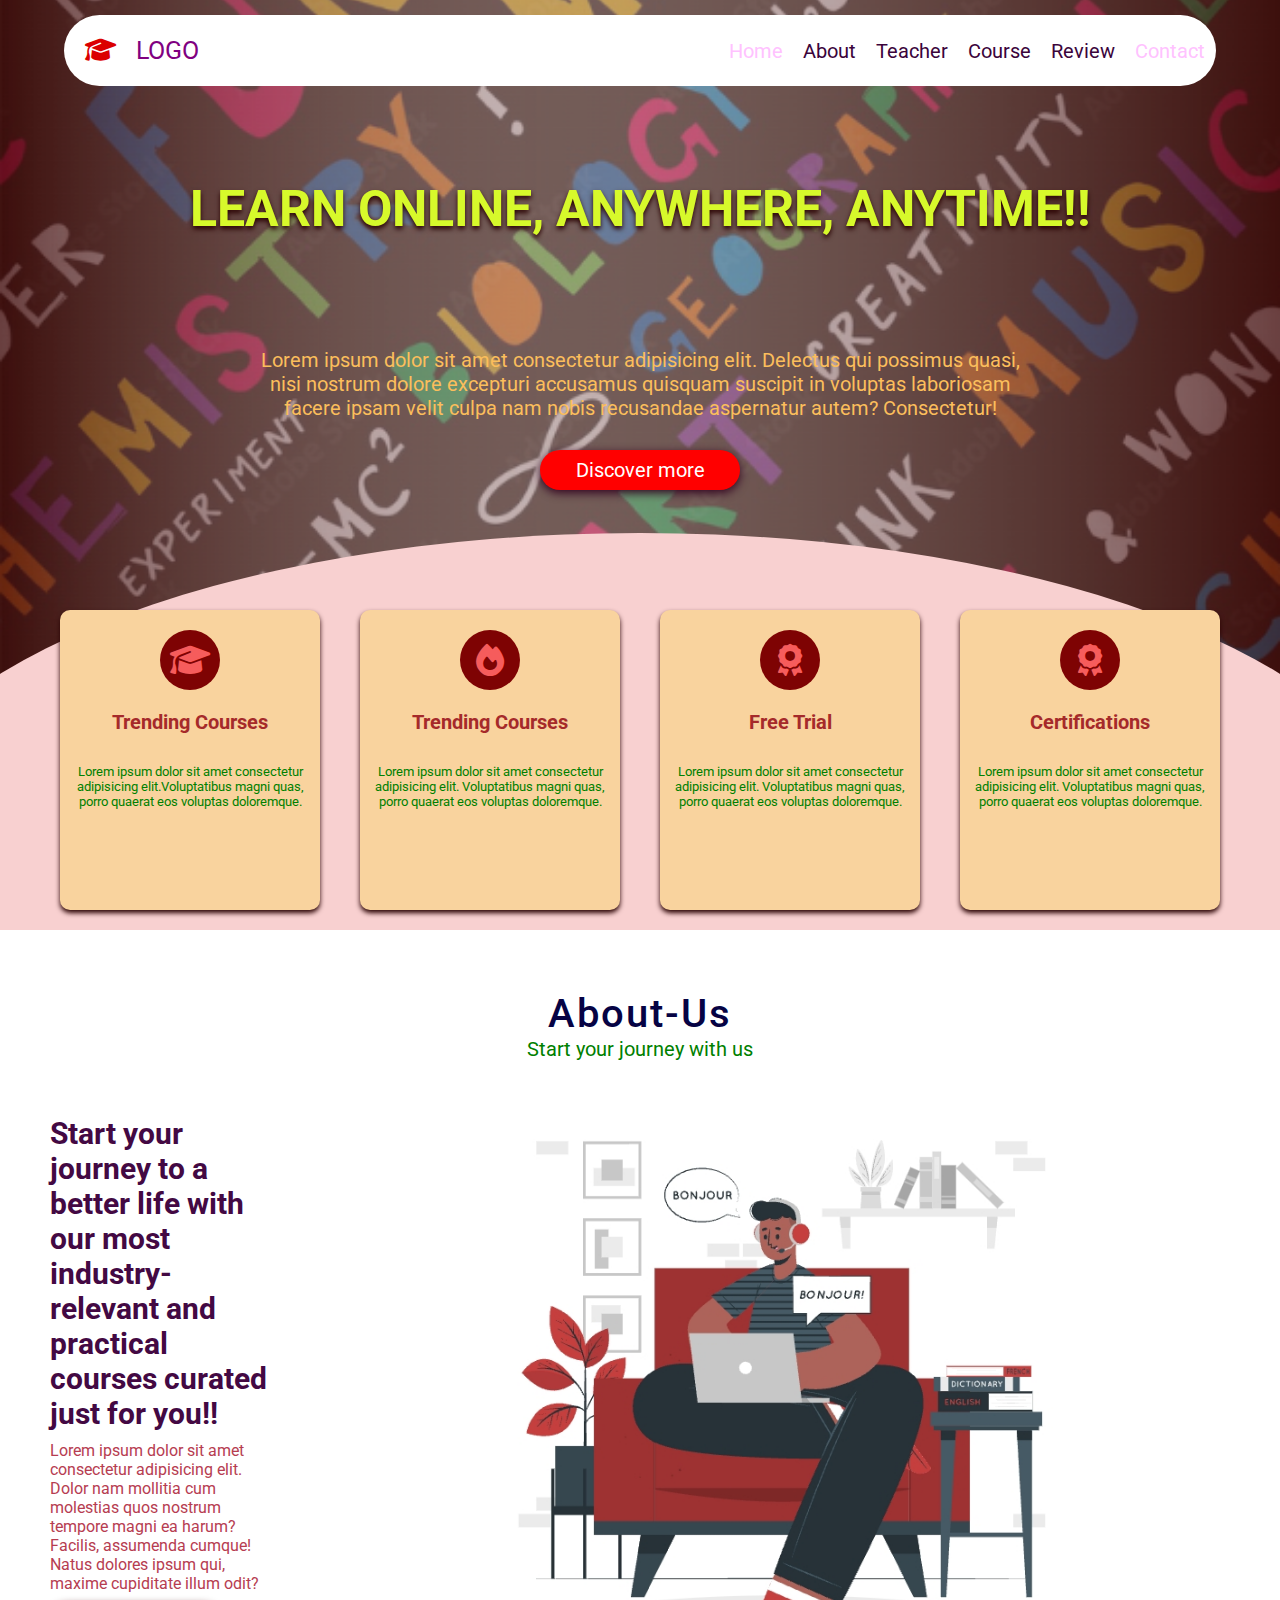
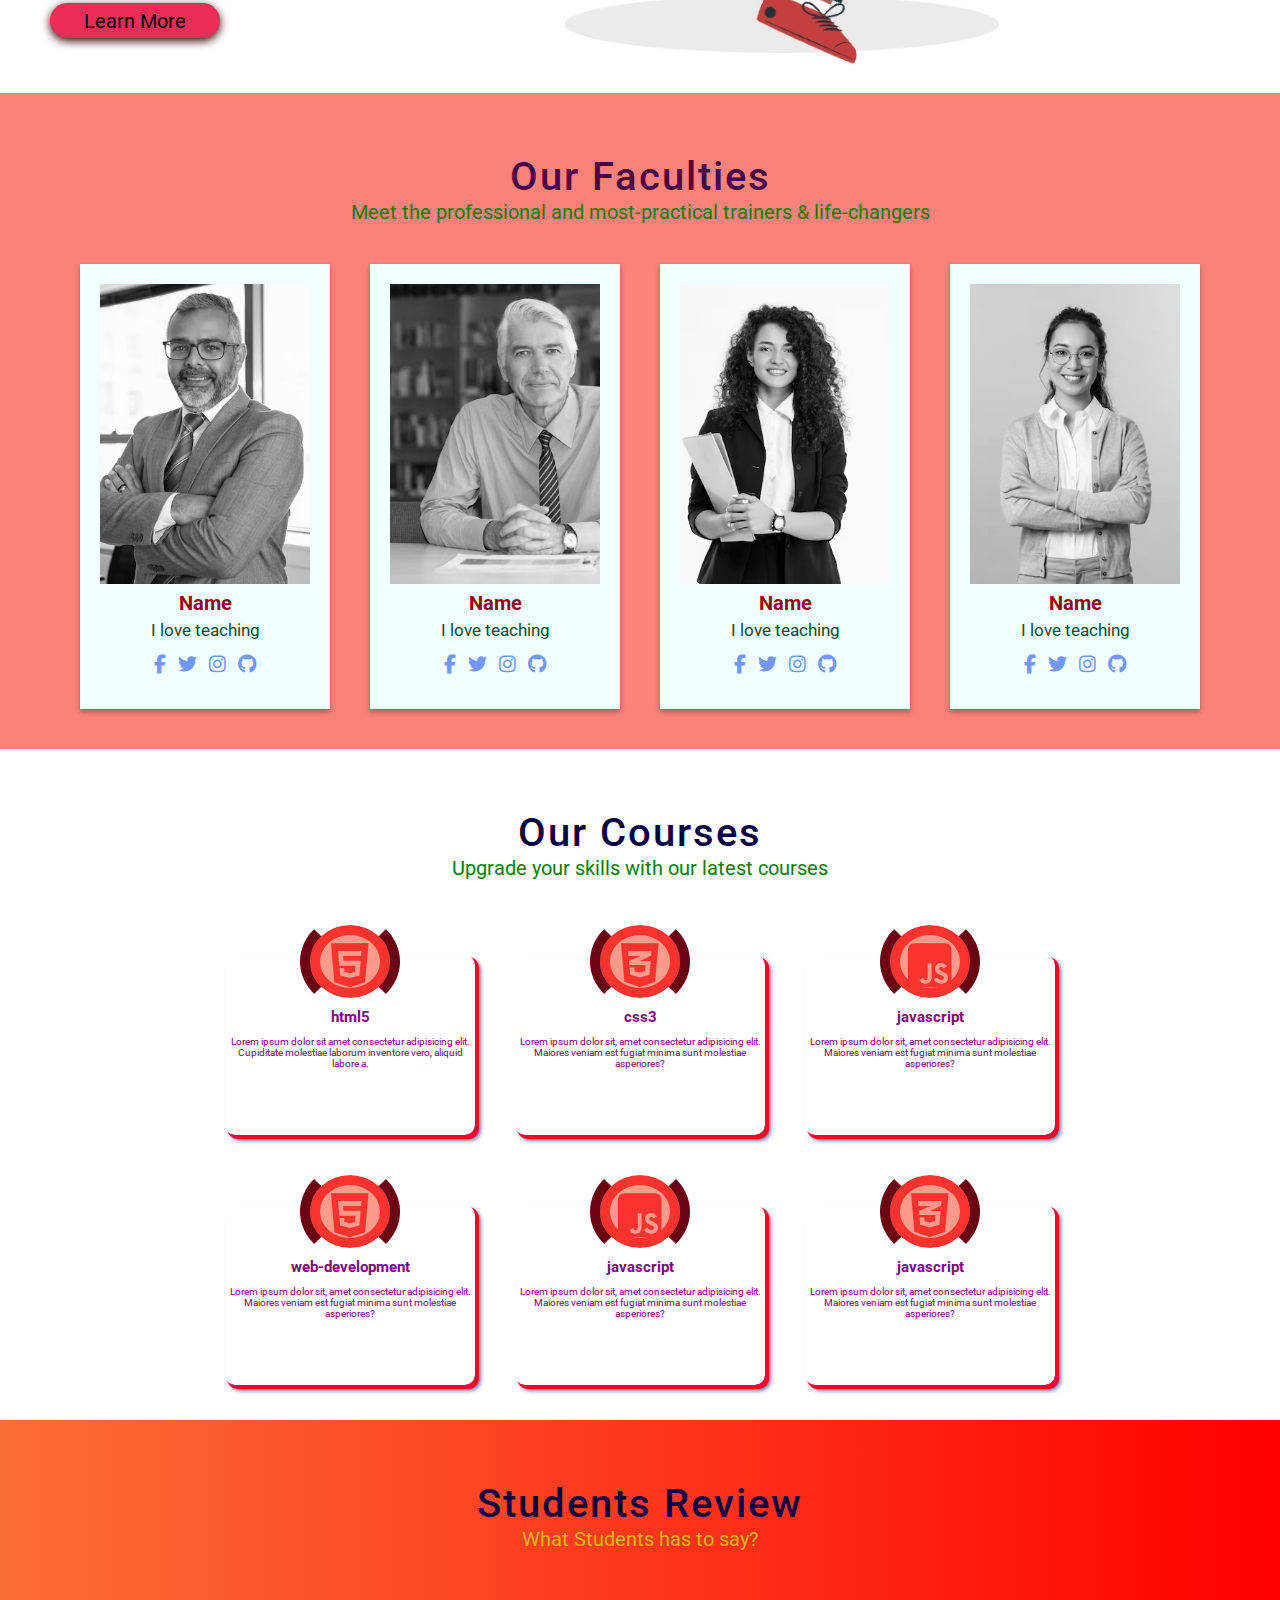
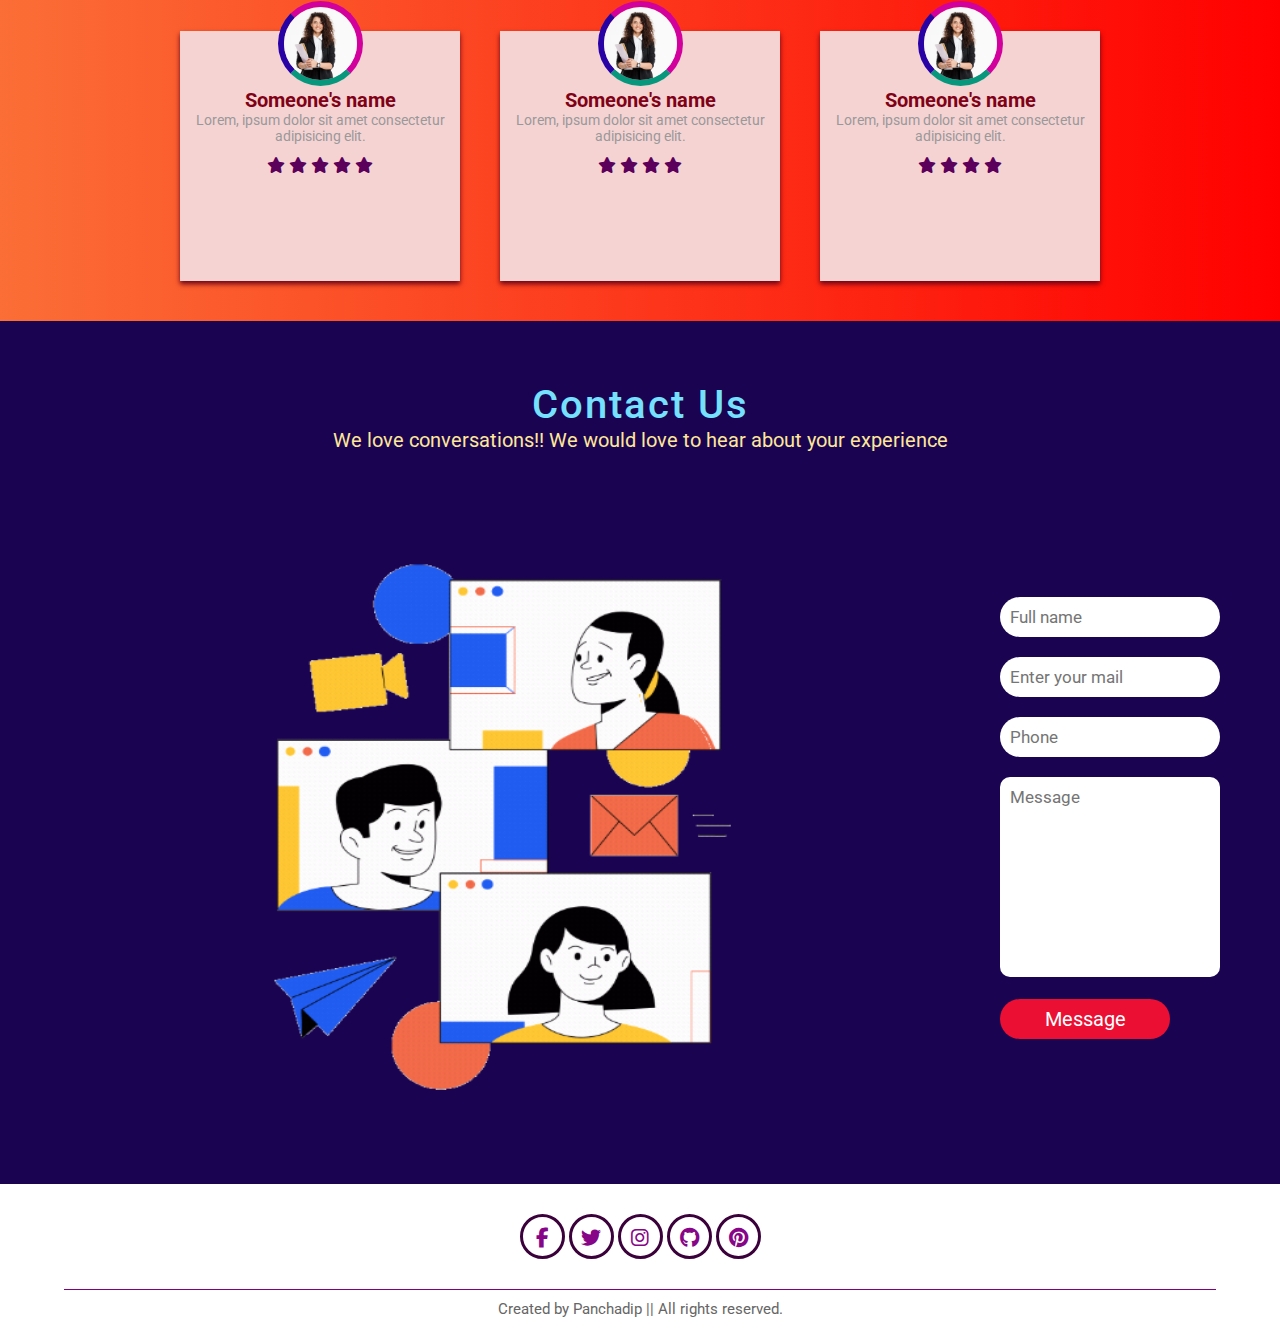
<file: index.html>
<!DOCTYPE html>
<html lang="en">
<head>
    <meta charset="UTF-8">
    <meta name="viewport" content="width=device-width, initial-scale=1.0">
    <title>Document</title>

    <link rel="stylesheet" href="https://cdnjs.cloudflare.com/ajax/libs/font-awesome/6.5.1/css/all.min.css">

    <link rel="stylesheet" href="w2.css">
</head>
<body>


    <header>
        <a href="#" class="logo"><i class="fas fa-graduation-cap"></i>logo</a>
        
        <nav class="navbar">
        <ul>
            <li><a href="#home" class="active">home</a></li>
            <li><a href="#about">about</a></li>
            <li><a href="#teacher">teacher</a></li>
            <li><a href="#course">course</a></li>
            <li><a href="#review">review</a></li>
            <li><a href="#home">contact</a></li>
        </ul>
        </nav>

        <div class="fas fa-bars"></div>
    </header>

   <!--home section starts--> 

   <section class="home" id="home">
   <div class="content">
        <h1>Learn Online, Anywhere, Anytime!!</h1>
        <p>Lorem ipsum dolor sit amet consectetur adipisicing elit. Delectus qui possimus quasi, nisi 
        nostrum dolore excepturi accusamus quisquam suscipit in voluptas laboriosam facere ipsam velit 
        culpa nam nobis recusandae aspernatur autem? Consectetur!
        </p>
        <a href="#" onclick="handleDiscoverMoreClick();">
        <button>Discover more</button>
         </a>
   </div>

    <div class="box-container">
    <div class="box">
    <i class="fas fa-graduation-cap"></i>
    <h3>Trending Courses</h3>
    <p>Lorem ipsum dolor sit amet consectetur adipisicing elit.Voluptatibus magni quas, porro quaerat eos voluptas doloremque.</p>
    </div>

    <div class="box">
        <i class="fas fa-fire"></i>
        <h3>Trending Courses</h3>
        <p>Lorem ipsum dolor sit amet consectetur adipisicing elit. Voluptatibus magni quas, porro quaerat eos voluptas doloremque.</p>
        </div>


    <div class="box">
            <i class="fas fa-award"></i>
            <h3>Free Trial</h3>
            <p>Lorem ipsum dolor sit amet consectetur adipisicing elit. Voluptatibus magni quas, porro quaerat eos voluptas doloremque.</p>
    </div>

    <div class="box">
        <i class="fas fa-award"></i>
        <h3>Certifications</h3>
        <p>Lorem ipsum dolor sit amet consectetur adipisicing elit. Voluptatibus magni quas, porro quaerat eos voluptas doloremque.</p>
    </div>








    </div>






</section>

<!--about section starts-->

<section class="about" id="about">

    <h1 class="heading">About-Us</h1>
    <h3 class="title">Start your journey with us</h3>
    <div class="row">

        <div class="content">
            <h3>Start your journey to a better life with our most industry-relevant and practical courses curated just for you!!</h3>
            <p> Lorem ipsum dolor sit amet consectetur adipisicing elit. Dolor nam 
            mollitia cum molestias quos nostrum tempore magni ea harum? Facilis, 
            assumenda cumque! Natus dolores ipsum qui, maxime cupiditate illum odit?
            </p>

        <a href="#"><button>Learn More</button></a>
        </div>


        <div class="image">
        <img src="about-us.jpg" alt="">
        </div>
    </div>

</section>



<section id="teacher" class="teacher">

    <h1 class="heading">Our Faculties</h1>
    <h3 class="title">Meet the professional and most-practical trainers & life-changers</h3>
    <div class="card-container">

        <div class="card">
            <img src="prof-demo-img1.avif" alt="">
            <h3>Name</h3>
            <p>I love teaching </p>
            <div class="icons">
                <a href="#" class="fab fa-facebook-f"></a>
                <a href="#" class="fab fa-twitter"></a>
                <a href="#" class="fab fa-instagram"></a>
                <a href="#" class="fab fa-github"></a>
            </div>
        </div>

        <div class="card">
            <img src="prof-demo-img2.avif" alt="">
            <h3>Name</h3>
            <p>I love teaching </p>
            <div class="icons">
                <a href="#" class="fab fa-facebook-f"></a>
                <a href="#" class="fab fa-twitter"></a>
                <a href="#" class="fab fa-instagram"></a>
                <a href="#" class="fab fa-github"></a>
            </div>
        </div>

        <div class="card">
            <img src="prof-demo-img3.avif" alt="">
            <h3>Name</h3>
            <p>I love teaching </p>
            <div class="icons">
                <a href="#" class="fab fa-facebook-f"></a>
                <a href="#" class="fab fa-twitter"></a>
                <a href="#" class="fab fa-instagram"></a>
                <a href="#" class="fab fa-github"></a>
            </div>
        </div>

        <div class="card">
            <img src="prof-img-demo4.avif" alt="">
            <h3>Name</h3>
            <p>I love teaching </p>
            <div class="icons">
                <a href="#" class="fab fa-facebook-f"></a>
                <a href="#" class="fab fa-twitter"></a>
                <a href="#" class="fab fa-instagram"></a>
                <a href="#" class="fab fa-github"></a>
            </div>
        </div>












    </div>

</section>

<section id="course" class="course">

    <h1 class="heading">Our Courses</h1>
    <h3 class="title">Upgrade your skills with our latest courses</h3>

    <div class="box-container">

        <div class="box">
        <i class="fab fa-html5"></i>
        <h3>html5</h3>
        <p>Lorem ipsum dolor sit amet consectetur adipisicing elit. 
        Cupiditate molestiae laborum inventore vero, aliquid labore a.</p>

        </div>

    <div class="box">
        <i class="fab fa-css3-alt"></i>
        <h3>css3</h3>
        <p>Lorem ipsum dolor sit, amet consectetur adipisicing elit. 
        Maiores veniam est fugiat minima sunt molestiae asperiores?</p>
    </div>

    <div class="box">
        <i class="fab fa-js-square"></i>
        <h3>javascript</h3>
        <p>Lorem ipsum dolor sit, amet consectetur adipisicing elit. 
        Maiores veniam est fugiat minima sunt molestiae asperiores?</p>
    </div>

    <div class="box">
        <i class="fab fa-html5"></i>
        <h3>web-development</h3>
        <p>Lorem ipsum dolor sit, amet consectetur adipisicing elit. 
        Maiores veniam est fugiat minima sunt molestiae asperiores?</p>
    </div>

    <div class="box">
        <i class="fab fa-js-square"></i>
        <h3>javascript</h3>
        <p>Lorem ipsum dolor sit, amet consectetur adipisicing elit. 
        Maiores veniam est fugiat minima sunt molestiae asperiores?</p>
    </div>

    <div class="box">
        <i class="fab fa-css3-alt"></i>
        <h3>javascript</h3>
        <p>Lorem ipsum dolor sit, amet consectetur adipisicing elit. 
        Maiores veniam est fugiat minima sunt molestiae asperiores?</p>
    </div>











    </div>










</section>

<section id="review" class="review">
    <h1 class="heading">Students Review</h1>
    <h3 class="title">What Students has to say?</h3>


    <div class="box-container">

        <div class="box">
        <img src="prof-demo-img3.avif" alt="">
        <h3>Someone's name</h3>
        <p>Lorem, ipsum dolor sit amet consectetur adipisicing elit.</p>
        <div class="stars">
            <i class="fas fa-star"></i>
            <i class="fas fa-star"></i>
            <i class="fas fa-star"></i>
            <i class="fas fa-star"></i>
            <i class="fas fa-star"></i>
        </div>
        </div>

        <div class="box">
            <img src="prof-demo-img3.avif" alt="">
            <h3>Someone's name</h3>
            <p>Lorem, ipsum dolor sit amet consectetur adipisicing elit.</p>
            <div class="stars">
                <i class="fas fa-star"></i>
                <i class="fas fa-star"></i>
                <i class="fas fa-star"></i>
                <i class="fas fa-star"></i>
                
            </div>
            </div>


            <div class="box">
                <img src="prof-demo-img3.avif" alt="">
                <h3>Someone's name</h3>
                <p>Lorem, ipsum dolor sit amet consectetur adipisicing elit.</p>
                <div class="stars">
                    <i class="fas fa-star"></i>
                    <i class="fas fa-star"></i>
                    <i class="fas fa-star"></i>
                    <i class="fas fa-star"></i>
                    
                </div>
                </div>

            </section>




            <section class="contact" id="contact">

                <h1 class="heading">Contact Us</h1>
                <h3 class="title">We love conversations!! We would love to hear about your experience</h3>


                <div class="row">
                    <div class="image">
                        <img src="contact2.png" alt="">
                    </div>

                    <div class="form-container">
                        <form action="">
                            <input type="text" placeholder="Full name">
                            <input type="email" placeholder="Enter your mail">
                            <input type="number" placeholder="Phone">
                            <textarea name="" id="" cols="30" rows="10" placeholder="Message"></textarea>
                            <input type="submit" value="Message">
                        </form>
                        
                    </div>













                </div>

            </section>
           

            <section class="footer">
                <div class="icons">
                    <a href="#" class="fab fa-facebook-f"></a>
                    <a href="#" class="fab fa-twitter"></a>
                    <a href="#" class="fab fa-instagram"></a>
                    <a href="#" class="fab fa-github"></a>
                    <a href="#" class="fab fa-pinterest"></a>
                </div>

                <div class="credit">Created by <span>Panchadip</span> || All rights reserved. </div>

          
            </section>



























    </div>
</section>








    













<script src="https://cdnjs.cloudflare.com/ajax/libs/jquery/3.7.1/jquery.min.js"></script>
<script src="w2.js"></script>
    
</body>
</html>
</file>
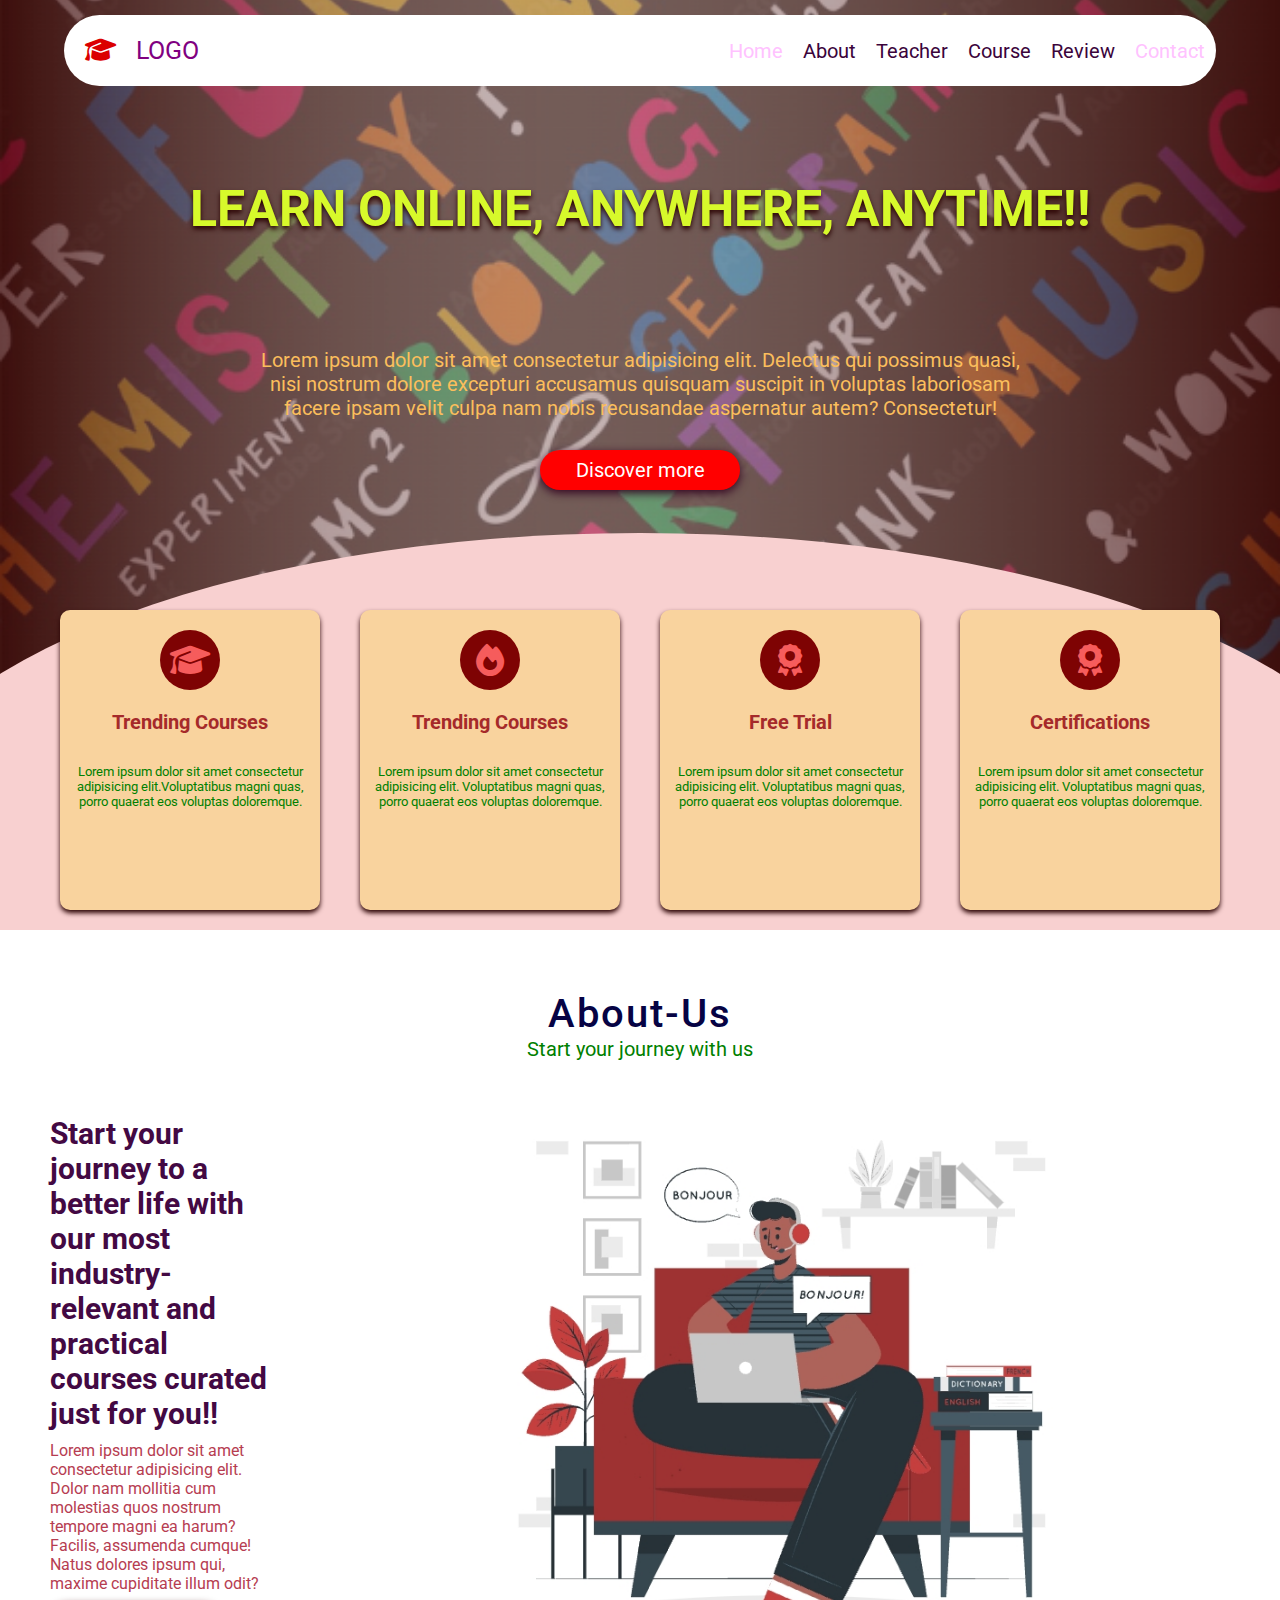
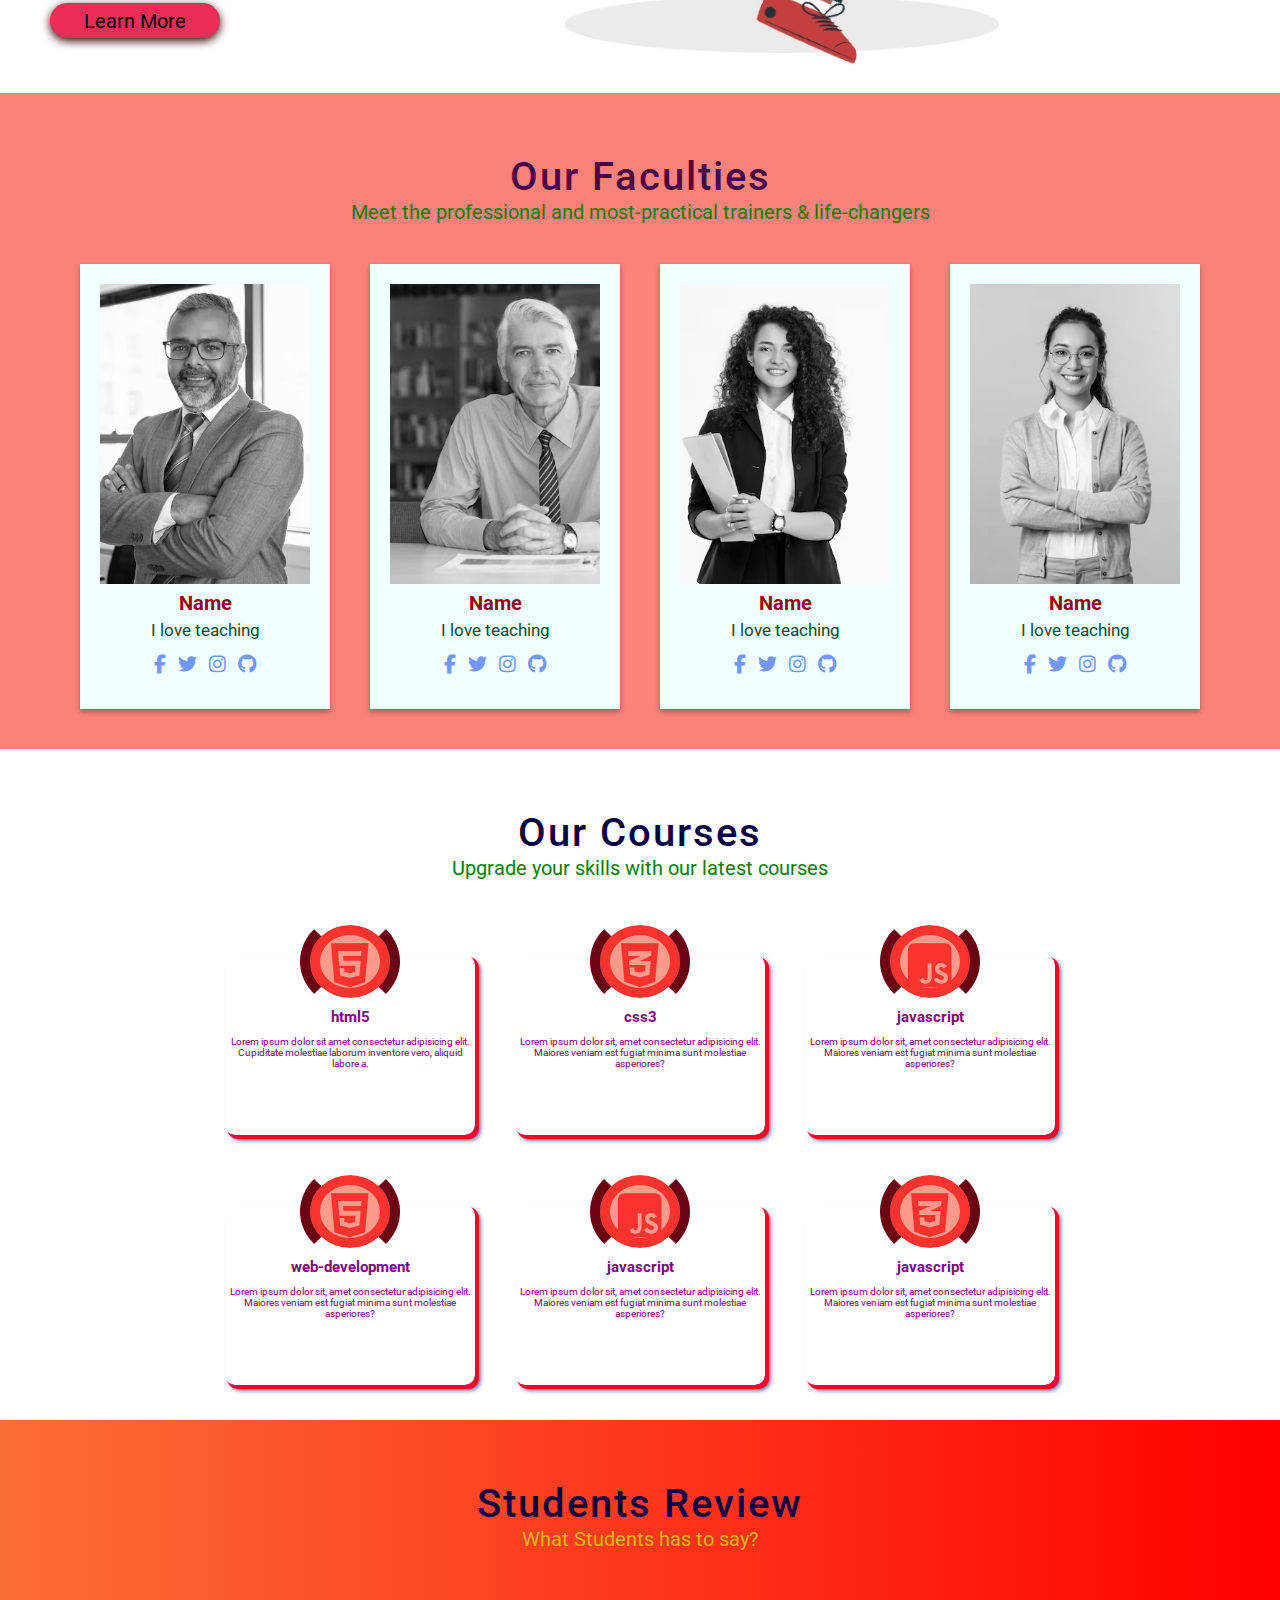
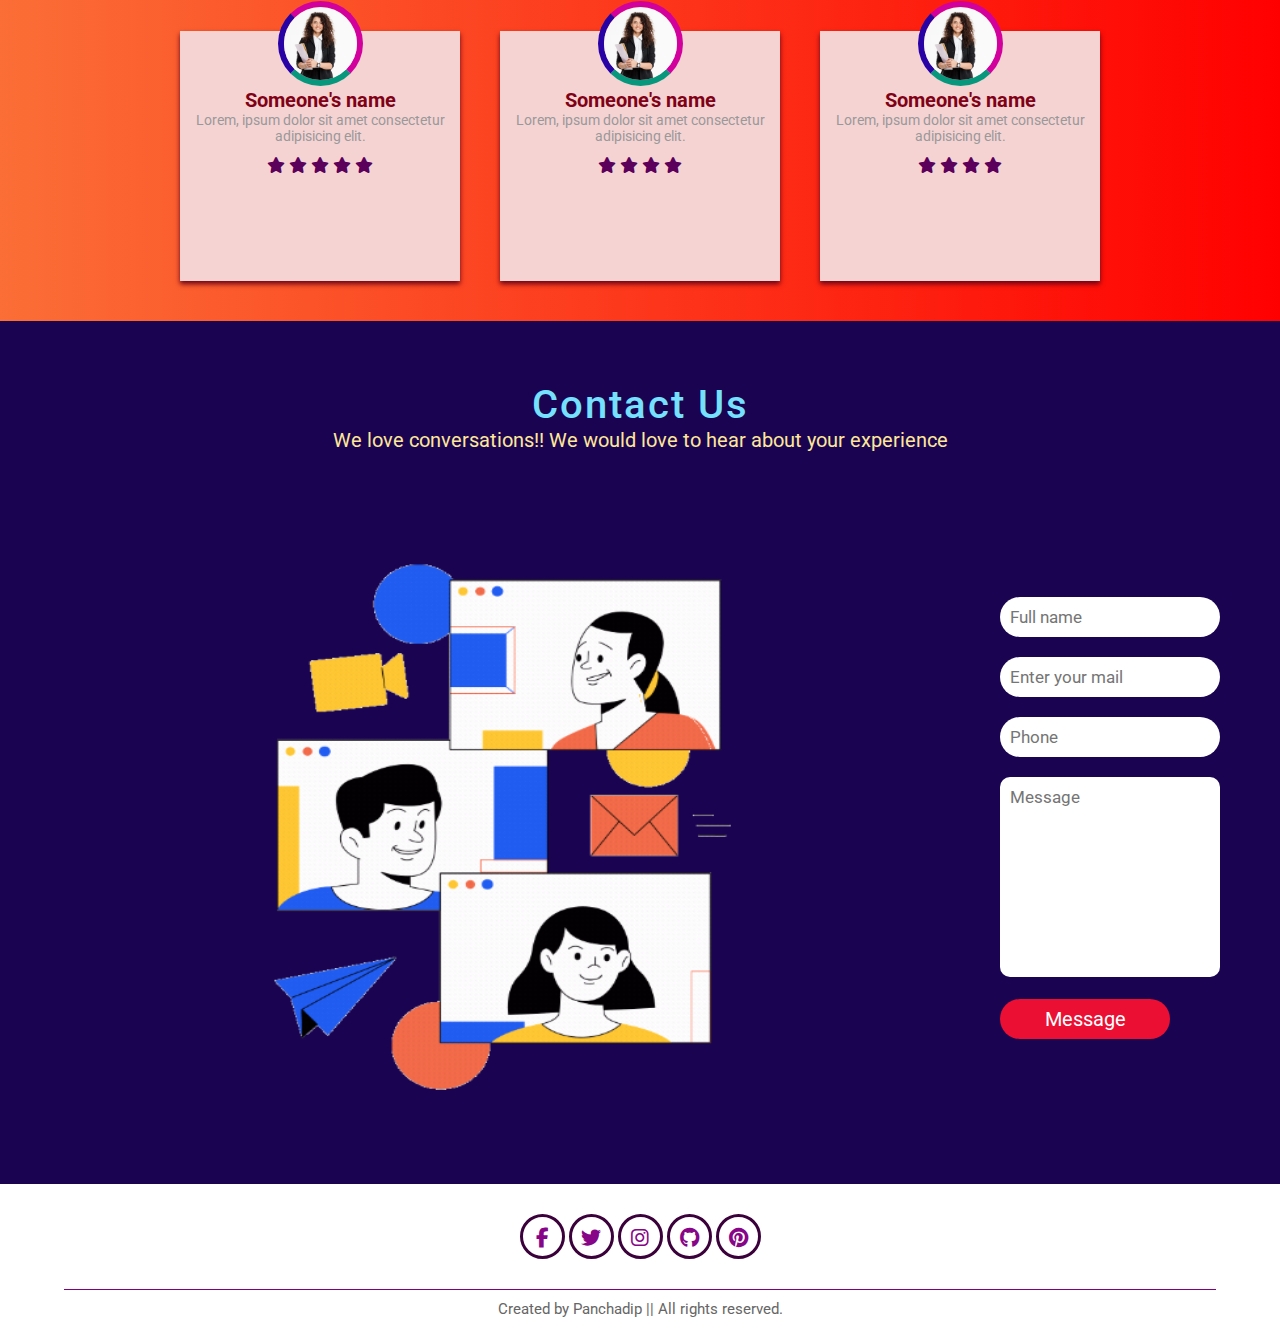
<file: w2.html>
<!DOCTYPE html>
<html lang="en">
<head>
    <meta charset="UTF-8">
    <meta name="viewport" content="width=device-width, initial-scale=1.0">
    <title>Document</title>

    <link rel="stylesheet" href="https://cdnjs.cloudflare.com/ajax/libs/font-awesome/6.5.1/css/all.min.css">

    <link rel="stylesheet" href="w2.css">
</head>
<body>


    <header>
        <a href="#" class="logo"><i class="fas fa-graduation-cap"></i>logo</a>
        
        <nav class="navbar">
        <ul>
            <li><a href="#home" class="active">home</a></li>
            <li><a href="#about">about</a></li>
            <li><a href="#teacher">teacher</a></li>
            <li><a href="#course">course</a></li>
            <li><a href="#review">review</a></li>
            <li><a href="#home">contact</a></li>
        </ul>
        </nav>

        <div class="fas fa-bars"></div>
    </header>

   <!--home section starts--> 

   <section class="home" id="home">
   <div class="content">
        <h1>Learn Online, Anywhere, Anytime!!</h1>
        <p>Lorem ipsum dolor sit amet consectetur adipisicing elit. Delectus qui possimus quasi, nisi 
        nostrum dolore excepturi accusamus quisquam suscipit in voluptas laboriosam facere ipsam velit 
        culpa nam nobis recusandae aspernatur autem? Consectetur!
        </p>
        <a href="#" onclick="handleDiscoverMoreClick();">
        <button>Discover more</button>
         </a>
   </div>

    <div class="box-container">
    <div class="box">
    <i class="fas fa-graduation-cap"></i>
    <h3>Trending Courses</h3>
    <p>Lorem ipsum dolor sit amet consectetur adipisicing elit.Voluptatibus magni quas, porro quaerat eos voluptas doloremque.</p>
    </div>

    <div class="box">
        <i class="fas fa-fire"></i>
        <h3>Trending Courses</h3>
        <p>Lorem ipsum dolor sit amet consectetur adipisicing elit. Voluptatibus magni quas, porro quaerat eos voluptas doloremque.</p>
        </div>


    <div class="box">
            <i class="fas fa-award"></i>
            <h3>Free Trial</h3>
            <p>Lorem ipsum dolor sit amet consectetur adipisicing elit. Voluptatibus magni quas, porro quaerat eos voluptas doloremque.</p>
    </div>

    <div class="box">
        <i class="fas fa-award"></i>
        <h3>Certifications</h3>
        <p>Lorem ipsum dolor sit amet consectetur adipisicing elit. Voluptatibus magni quas, porro quaerat eos voluptas doloremque.</p>
    </div>








    </div>






</section>

<!--about section starts-->

<section class="about" id="about">

    <h1 class="heading">About-Us</h1>
    <h3 class="title">Start your journey with us</h3>
    <div class="row">

        <div class="content">
            <h3>Start your journey to a better life with our most industry-relevant and practical courses curated just for you!!</h3>
            <p> Lorem ipsum dolor sit amet consectetur adipisicing elit. Dolor nam 
            mollitia cum molestias quos nostrum tempore magni ea harum? Facilis, 
            assumenda cumque! Natus dolores ipsum qui, maxime cupiditate illum odit?
            </p>

        <a href="#"><button>Learn More</button></a>
        </div>


        <div class="image">
        <img src="about-us.jpg" alt="">
        </div>
    </div>

</section>



<section id="teacher" class="teacher">

    <h1 class="heading">Our Faculties</h1>
    <h3 class="title">Meet the professional and most-practical trainers & life-changers</h3>
    <div class="card-container">

        <div class="card">
            <img src="prof-demo-img1.avif" alt="">
            <h3>Name</h3>
            <p>I love teaching </p>
            <div class="icons">
                <a href="#" class="fab fa-facebook-f"></a>
                <a href="#" class="fab fa-twitter"></a>
                <a href="#" class="fab fa-instagram"></a>
                <a href="#" class="fab fa-github"></a>
            </div>
        </div>

        <div class="card">
            <img src="prof-demo-img2.avif" alt="">
            <h3>Name</h3>
            <p>I love teaching </p>
            <div class="icons">
                <a href="#" class="fab fa-facebook-f"></a>
                <a href="#" class="fab fa-twitter"></a>
                <a href="#" class="fab fa-instagram"></a>
                <a href="#" class="fab fa-github"></a>
            </div>
        </div>

        <div class="card">
            <img src="prof-demo-img3.avif" alt="">
            <h3>Name</h3>
            <p>I love teaching </p>
            <div class="icons">
                <a href="#" class="fab fa-facebook-f"></a>
                <a href="#" class="fab fa-twitter"></a>
                <a href="#" class="fab fa-instagram"></a>
                <a href="#" class="fab fa-github"></a>
            </div>
        </div>

        <div class="card">
            <img src="prof-img-demo4.avif" alt="">
            <h3>Name</h3>
            <p>I love teaching </p>
            <div class="icons">
                <a href="#" class="fab fa-facebook-f"></a>
                <a href="#" class="fab fa-twitter"></a>
                <a href="#" class="fab fa-instagram"></a>
                <a href="#" class="fab fa-github"></a>
            </div>
        </div>












    </div>

</section>

<section id="course" class="course">

    <h1 class="heading">Our Courses</h1>
    <h3 class="title">Upgrade your skills with our latest courses</h3>

    <div class="box-container">

        <div class="box">
        <i class="fab fa-html5"></i>
        <h3>html5</h3>
        <p>Lorem ipsum dolor sit amet consectetur adipisicing elit. 
        Cupiditate molestiae laborum inventore vero, aliquid labore a.</p>

        </div>

    <div class="box">
        <i class="fab fa-css3-alt"></i>
        <h3>css3</h3>
        <p>Lorem ipsum dolor sit, amet consectetur adipisicing elit. 
        Maiores veniam est fugiat minima sunt molestiae asperiores?</p>
    </div>

    <div class="box">
        <i class="fab fa-js-square"></i>
        <h3>javascript</h3>
        <p>Lorem ipsum dolor sit, amet consectetur adipisicing elit. 
        Maiores veniam est fugiat minima sunt molestiae asperiores?</p>
    </div>

    <div class="box">
        <i class="fab fa-html5"></i>
        <h3>web-development</h3>
        <p>Lorem ipsum dolor sit, amet consectetur adipisicing elit. 
        Maiores veniam est fugiat minima sunt molestiae asperiores?</p>
    </div>

    <div class="box">
        <i class="fab fa-js-square"></i>
        <h3>javascript</h3>
        <p>Lorem ipsum dolor sit, amet consectetur adipisicing elit. 
        Maiores veniam est fugiat minima sunt molestiae asperiores?</p>
    </div>

    <div class="box">
        <i class="fab fa-css3-alt"></i>
        <h3>javascript</h3>
        <p>Lorem ipsum dolor sit, amet consectetur adipisicing elit. 
        Maiores veniam est fugiat minima sunt molestiae asperiores?</p>
    </div>











    </div>










</section>

<section id="review" class="review">
    <h1 class="heading">Students Review</h1>
    <h3 class="title">What Students has to say?</h3>


    <div class="box-container">

        <div class="box">
        <img src="prof-demo-img3.avif" alt="">
        <h3>Someone's name</h3>
        <p>Lorem, ipsum dolor sit amet consectetur adipisicing elit.</p>
        <div class="stars">
            <i class="fas fa-star"></i>
            <i class="fas fa-star"></i>
            <i class="fas fa-star"></i>
            <i class="fas fa-star"></i>
            <i class="fas fa-star"></i>
        </div>
        </div>

        <div class="box">
            <img src="prof-demo-img3.avif" alt="">
            <h3>Someone's name</h3>
            <p>Lorem, ipsum dolor sit amet consectetur adipisicing elit.</p>
            <div class="stars">
                <i class="fas fa-star"></i>
                <i class="fas fa-star"></i>
                <i class="fas fa-star"></i>
                <i class="fas fa-star"></i>
                
            </div>
            </div>


            <div class="box">
                <img src="prof-demo-img3.avif" alt="">
                <h3>Someone's name</h3>
                <p>Lorem, ipsum dolor sit amet consectetur adipisicing elit.</p>
                <div class="stars">
                    <i class="fas fa-star"></i>
                    <i class="fas fa-star"></i>
                    <i class="fas fa-star"></i>
                    <i class="fas fa-star"></i>
                    
                </div>
                </div>

            </section>




            <section class="contact" id="contact">

                <h1 class="heading">Contact Us</h1>
                <h3 class="title">We love conversations!! We would love to hear about your experience</h3>


                <div class="row">
                    <div class="image">
                        <img src="contact2.png" alt="">
                    </div>

                    <div class="form-container">
                        <form action="">
                            <input type="text" placeholder="Full name">
                            <input type="email" placeholder="Enter your mail">
                            <input type="number" placeholder="Phone">
                            <textarea name="" id="" cols="30" rows="10" placeholder="Message"></textarea>
                            <input type="submit" value="Message">
                        </form>
                        
                    </div>













                </div>

            </section>
           

            <section class="footer">
                <div class="icons">
                    <a href="#" class="fab fa-facebook-f"></a>
                    <a href="#" class="fab fa-twitter"></a>
                    <a href="#" class="fab fa-instagram"></a>
                    <a href="#" class="fab fa-github"></a>
                    <a href="#" class="fab fa-pinterest"></a>
                </div>

                <div class="credit">Created by <span>Panchadip</span> || All rights reserved. </div>

          
            </section>



























    </div>
</section>








    













<script src="https://cdnjs.cloudflare.com/ajax/libs/jquery/3.7.1/jquery.min.js"></script>
<script src="w2.js"></script>
    
</body>
</html>
</file>
<file: w2.css>
@import url('https://fonts.googleapis.com/css2?family=Poppins:ital,wght@0,100;0,200;0,300;0,400;0,500;0,600;0,700;0,800;0,900;1,100;1,200;1,300;1,400;1,500;1,600;1,700;1,800;1,900&family=Roboto:ital,wght@0,100;0,300;0,400;0,500;0,700;0,900;1,100;1,300;1,400;1,500;1,700;1,900&display=swap');


*{
    font-family:'Roboto','sans-serif','arial';
    text-transform: capitalise;
    text-decoration: none;
    outline: none;
    margin: 0; padding: 0;
    box-sizing: border-box;
    
}

*::selection{
    background-image: linear-gradient(to bottom,red,rgb(126, 160, 234));
    color:#fee79a;

}

html{
font-size: 62.5%;
overflow-x: hidden;
font-family: 'Roboto', sans-serif;
}

.heading{
    font-size:4rem;
    color:violet;
    text-align: center;
    padding: 0 1rem;
    padding-top: 6rem;
    letter-spacing: .2rem;
    font-weight: 500;

}


.title{
    padding:0 1rem;
    font-size: 2rem;
    text-align: center;
    font-weight: 400;
    color:rgb(252, 42, 77);

}





body{
    background: rgb(255, 255, 255);
    font-family: 'Roboto', sans-serif;
    height:3000px;
}


.heading{
    font-size: 4rem;
    text-align: center;
    padding: 0 1rem;
    padding-top: 6rem;
    letter-spacing: .2rem;
    font-weight: 500;

}

header{
   
    width:90%;
    background:#ffff;
    position:fixed;
    top:1.5rem; left:50%;
    transform: translateX(-50%);
    border-radius: 5rem;
    display:flex;
    align-items:center;
    justify-content: space-between;
    padding: 0.3rem 0.1rem;
    z-index: 1000;
   
    transition:0.2s;


}

.header-active{
    top:0;
    width: 100%;
    border-radius:0;
    box-shadow: 0 .1rem .3rem rgba(0,0,0,0.3);
    background-color: #ff9c9c;
}






header .navbar ul{
    display: flex;
    align-items: center;
    justify-content: space-between;
    list-style: none;

}

header .navbar ul li{

margin: 1rem;



}

header .navbar ul li a{
    font-size: 2rem;
    color:rgb(59, 4, 59);
    text-transform: capitalize;
    transition: 0.2s;
    text-decoration: none;

}

header .navbar ul li .active,
header .navbar ul li a:hover{
        color:rgb(255, 194, 255);
        
}




header .navbar ul li a:hover{
    color: rgb(168, 67, 166);
}

header .logo{
    font-size: 2.5rem;
    color: purple;
    text-transform:uppercase;
    text-decoration: none;
}

header .logo i{
    color:rgb(219, 0, 0);
    padding:2rem;
    font-size: 2.5rem;
    
    
}

header .fa-bars{
    font-size: 3rem;
    color: rgb(59, 5, 109);
    cursor: pointer;
    display:none;
    padding: 0 2rem;
}

header .fa-times{
    transform: rotate(180deg);
    color:rgb(11, 166, 255);
    transition:1s;


}
header .nav-toggle{
    top:5.5rem;
    opacity: 1;
}

.home {
    min-height: 100vh;
    background: linear-gradient(rgb(133, 7, 118), rgb(51, 4, 32)), url(depositphotos_18676851-stock-photo-drawing-concept-city.jpg) no-repeat;

    background-image: url(dwn-bg1.png) ;
    background-size: cover;
    background-position: center;
    background-attachment: fixed;
    z-index: 0;
    overflow: hidden;
    position: relative;
}


.home .content {
    display: flex;
    align-items: center;
    justify-content: center;
    flex-flow: column;
    padding-top: 10rem; /* Adjusted padding */
    padding-bottom: 10rem; /* Adjusted padding */
    text-align: center;
}


.home .content h1{
    
 font-size: 5rem;
 color:rgb(215, 249, 43);
 padding:8rem 8rem;
 text-shadow: 0 .3rem .5rem rgb(41, 1, 1);
 text-transform: uppercase;
 
}

.home .content p{
    font-size:2rem;
    color:rgb(251, 190, 92);
    padding: 3rem 25rem;
    
}

.home .content button{
    height:4rem;
    width:20rem;
    border-radius:5rem;
    background: red;
    color: white;
    font-size:2rem;
    border:none;
    cursor:pointer;
    transition:.2sec;
    box-shadow: 0 .3rem 1rem rgb(51, 4, 32);
}

.home .content button:hover{
    letter-spacing:0.2rem;
    font-size: largest;
}






.home .box-container{
    display:flex;
    align-items: center;
    justify-content: center;
    flex-wrap:wrap;
}

.home .box-container .box{
    height:30rem;
    width:26rem;
    background:rgb(249, 211, 158);
    text-align:center;
    border-radius:1rem;
    box-shadow: 0 .3rem .5rem rgb(41, 1, 1);
    margin: 2rem;
    cursor:pointer;
}

.home .box-container .box i{
    height:6rem;
    width:6rem;
    line-height:6rem;
    text-align:center;
    border-radius:50%;
    color: rgb(246, 92, 92);
    background:rgb(126, 3, 3);
    transition:.2sec;
    margin:2rem 0;
    font-size:3.22rem;
}

.home .box-container .box h3{
    font-size: 2rem;
    color: brown;
    transition: .2sec;
}
.home .box-container .box p{
    font-size: 1.3rem;
    padding: 3rem 0.5rem;
    color:green;
    margin-top:auto;
    text-align: center;
    

}




.home .box-container .box:hover i {
    background: rgb(246, 173, 169);
}

.home .box-container .box:hover h3 {
    color: blue;
}




.home::before{
    content: '';
    position:absolute;
    bottom:-25%;left:50%;
    transform:translateX(-50%);
    border-top: 70vh solid rgb(248, 208, 208);
    width:120%;
    border-radius:50%;
    z-index:-1;
}


.about-us .row {
    display: flex;
    justify-content: center;
    align-items: center;
}

.about-us .row .image  {
 
        width: 100%; /* Adjust the width as needed */
        max-width: 50vw; /* Set maximum width */
        height: auto; /* Maintain aspect ratio */
    
    
}

.about-us .row .content {
    padding-left: 2rem; /* Adjust padding as needed */
}

.about-us .row .content h3 {
    font-size: 3rem;
    color: pink;
}

.about-us .row .content p {
    font-size: 3rem;
    color: pink;
    padding: 1rem 0;
}

.heading{
    font-size:4rem;
    color:rgb(6, 3, 68);
    text-align:center;
    padding:0 1rem;
    padding-top:6rem;
    letter-spacing:.2rem;
    font-weight: 500;

}

.title{
    padding:0 1rem;
    font-size: 2rem;
    text-align:center;
    font-weight:400;
    color:green;    
}







.image {
    display: block; 
    margin: 0 20vh; 
    width:60vw;
}





.about .row{
    display:flex;
    justify-content: center;
    align-items:center;

}

.about .row .image img{
    height:70vh;
    width:50vw;
}

.about .row .content{
    padding-left: 5rem;

}

.about .row .content p{
    font-size:1.6rem;
    color: rgb(182, 61, 81);
    padding:1rem 0;
}

.about .row .content button{
    height:3.5rem;
    width:17rem;
    background:rgb(234, 45, 86);
    border:none;
    border-radius:5rem;
    box-shadow: 0 .3rem 1rem rgb(60, 0, 5);
    cursor:pointer;
    font-size: 2rem;
    transition: .2sec;


}

.about .row .content button:hover{
    letter-spacing: .2rem;
    opacity: .8;

}

.about .row .content h3{
    font-size: 3rem;
    color: rgb(67, 9, 67);
}




.teacher{
    background:rgb(249, 130, 122);

} 

.teacher h1{
    color:rgb(73, 1, 73)
}


.teacher .card-container{
    display: flex;
    align-items:center;
    justify-content:center;
    flex-wrap:wrap;
    padding:2rem 0;
    
}

.teacher .card-container .card{
    padding:2rem;
    margin: 2rem;
    background:azure;
    text-align: center;
    width:25rem;
    box-shadow:0 .3rem .5rem rgb(0,0,0,.3);

}


.teacher .card-container .card img{
    height: 30rem;
    width:100%;
    object-fit:cover;
    filter: grayscale();
    transition: .25s;
}

.teacher .card-container .card:hover img{
    filter:grayscale(0);
}








.teacher .card-container .card h3{
    color:rgb(145, 2, 26);
    font-size: 2rem;
    padding:.5rem 0;

}

.teacher .card-container .card p{
    font-size: 1.7rem;
    color:rgb(9, 74, 52)

}

.teacher .card-container .card .icons a{
 font-size: 1.9rem;
 padding:1.5rem .5rem;
 color:rgb(116, 151, 255);

}

.teacher .card-container .card .icons a:hover{
    color:rgb(40, 12, 112);
}


.course .box-container{
    width:85%;
    display:flex;
    justify-content:center;
    margin:0 auto;
    padding-top: 4rem;
    flex-wrap:wrap;
    
}

.course .box-container .box{
    height:18rem;
    width:25rem;
    margin:3.5rem 2rem;
    text-align:center;
    border-radius:1rem;
    box-shadow: .3rem .3rem 0 .1rem rgb(245, 1, 42),
                .5rem .5rem .5rem darkslateblue;

}

.course .box-container .box i{
    height:9.3rem;
    width:10rem;
    line-height:8rem;
    text-align: center;
    color:rgb(250, 51, 47);
    border-radius:50%;
    background:rgb(255, 155, 139);
    margin-top:-4rem;
    border:1rem solid rgb(255, 255, 255);
    border-left:1rem solid rgb(106, 2, 20);
    border-right:1rem solid rgb(106, 2, 22);
    box-shadow:0 0 0 1rem inset;
    font-size: 5rem;
}



.course .box-container .box h3{
    font-size:1.5rem;
    color:purple;
    padding:0 .5rem;
}

.course .box-container .box p{
    font-size:1.0rem;
    color:purple;
    padding:1rem 0;
    text-align: center;
  
}

.review{
    background:linear-gradient(to left,red,rgb(251, 110, 54));

}

.review .box-container{
    display:flex;
    justify-content:center;
    margin:0 auto;
    padding-top: 4rem;
    flex-wrap:wrap;
    
}

.review .box-container .box{
    width:28rem;
    height:25rem;
    padding-top:1rem;
    text-align:center;
    box-shadow: 0 .3rem .5rem rgb(106, 2, 22);
    background:rgb(246, 211, 211);
    margin:4rem 2rem;

}

.review .box-container .box img{
    height: 8.5rem;
    width:8.5rem;
    object-fit:cover;
    border-radius:50%;
    margin-top:-4rem;
    border:.6rem solid rgb(210, 1, 158);
    border-left: .6rem solid rgb(40, 2, 165);
    border-bottom: .6rem solid rgb(7, 151, 124);

}


.review .box-container .box h3{
    font-size: 2rem;
    color:rgb(128, 1, 22);
    padding : 0 .5rem;

}

.review .box-container .box p{
    font-size: 1.4rem;
    color:#999;
    padding:0 1.3rem;

}

.review .box-container .box .stars i{
    font-size:1.6rem;
    color:rgb(91, 0, 91);
    padding: 1.3rem .1rem;
}

.review  h3{
    color:#e3b604
}

.contact{
    background:rgb(26, 3, 81);

}

#contact h1{
    color: #75e1ff;
}

#contact .title{
    color:#fee79a;
}

.contact .row{
    display:flex;
    align-items:center;
    justify-content:center;
    padding:5rem 0;

}

.contact .row .image img{
    width:50vw;
    height:70vh;

}

.contact .row .form-container{
    width:50%;
    padding-right:6rem;

}



.contact .row .form-container input, textarea{
    height:4rem;
    width:100%;
    background:white;
    border:none;
    border-radius:5rem;
    padding:0 1rem;
    margin:1rem 0;
    color:rgb(255, 24, 62);
    font-size:1.7rem;
    transition:.2s linear;
}

.contact .row .form-container textarea{
    height:20rem;
    border-radius:1rem;
    padding:1rem;
    resize:none;
    
}

.contact .row .form-container input:focus,
.contact .row .form-container textarea:focus {
    border: 2px solid rgb(62, 3, 62);
}


.contact .row .form-container input[type="submit"]{
    width:17rem;
    background:rgb(235, 15, 51);
    color:white;
    cursor:pointer;
    font-size:2rem;
    transition:.2s;

}


.contact .row .form-container input[type="submit"]:hover{
    background:none;
    color:rgb(230, 175, 255);
    border:.2rem solid rgb(245, 80, 108);


}

.footer{
    text-align:center;

}

.footer .icons{
    padding:3rem 0;
}





.footer .icons a{
    height:4.5rem;
    width:4.5rem;
    line-height:4.2rem;
    text-align:center;
    border-radius:50%;
    color:rgb(135, 5, 135);
    border:.3rem solid rgb(59, 1, 59);
    font-size:2rem;
    margin:0 .1rem;
    transition:.2s, linear;

}


.footer .icons a:hover{
    color:white;
    background:rgb(103, 4, 21);
    border-color:pink;

}

.footer .credit{
    font-size:1.5rem;
    border-top: .1rem solid purple;
    margin:0 auto;
    margin-bottom: 2rem;
    color:#666;
    width:90%;
    padding:1rem 0;
}


















@media (max-width:768px){


html{
    font-size: 55%;

}

header .fa-bars{
    display: block;
}

header .navbar{
    position:fixed;
    top:5.7rem; left:0;
    width:100%;
    background: #fff;
    border-radius:1rem;
  


}

header .navbar ul{
    flex-flow:column;
    padding:2rem 0;
}


header .navbar ul li{
    margin:1rem 0;
    width:100%;
    text-align: center;
    

}


header .navbar ul li a{
    font-size: rem;
    display:block;
    text-decoration: none;

}

header .fa-bars{
    display:block;

}

header .navbar{
    position:fixed;
    top:-100rem; left:0;
    width: 100%;
    background:linear-gradient(to left,rgb(255, 138, 138),rgb(182, 37, 78));
    border-radius:1rem;
    opacity:0;
    transition: 0.2s linear;
}

header .navbar ul{
    flex-flow:column;
    padding: 2rem 0;
}

header .navbar ul li{
    margin: 1rem,0;
    width:100%;
    text-align: center;
}

header .navbar ul li a{
    font-size: 3rem;
    display:block;
    text-decoration: none;
}

header .nav-toggle{
    top:7.8rem;
    opacity:1;
}

.home .content p{
    padding:1.5rem 2rem;

}

.home::before{
    display:none;
}

.about .row{
    flex-flow: column-reverse;

}

.about .row .image img{
    flex-flow: column-reverse;

}


.about .row .image img{
    height: 60vh;
    width:70vw;

}

.about .row .content p{
    padding: 0 2.5rem;
}

.course .box-container{
    width:100%;

}

.contact .row{
    flex-flow: column;

}

.contact .row .image img{
    height:50vh;
    width:70vw;
}

.contact .row .form-container{
    width:90%;
    padding:0;
}

















}
</file>
